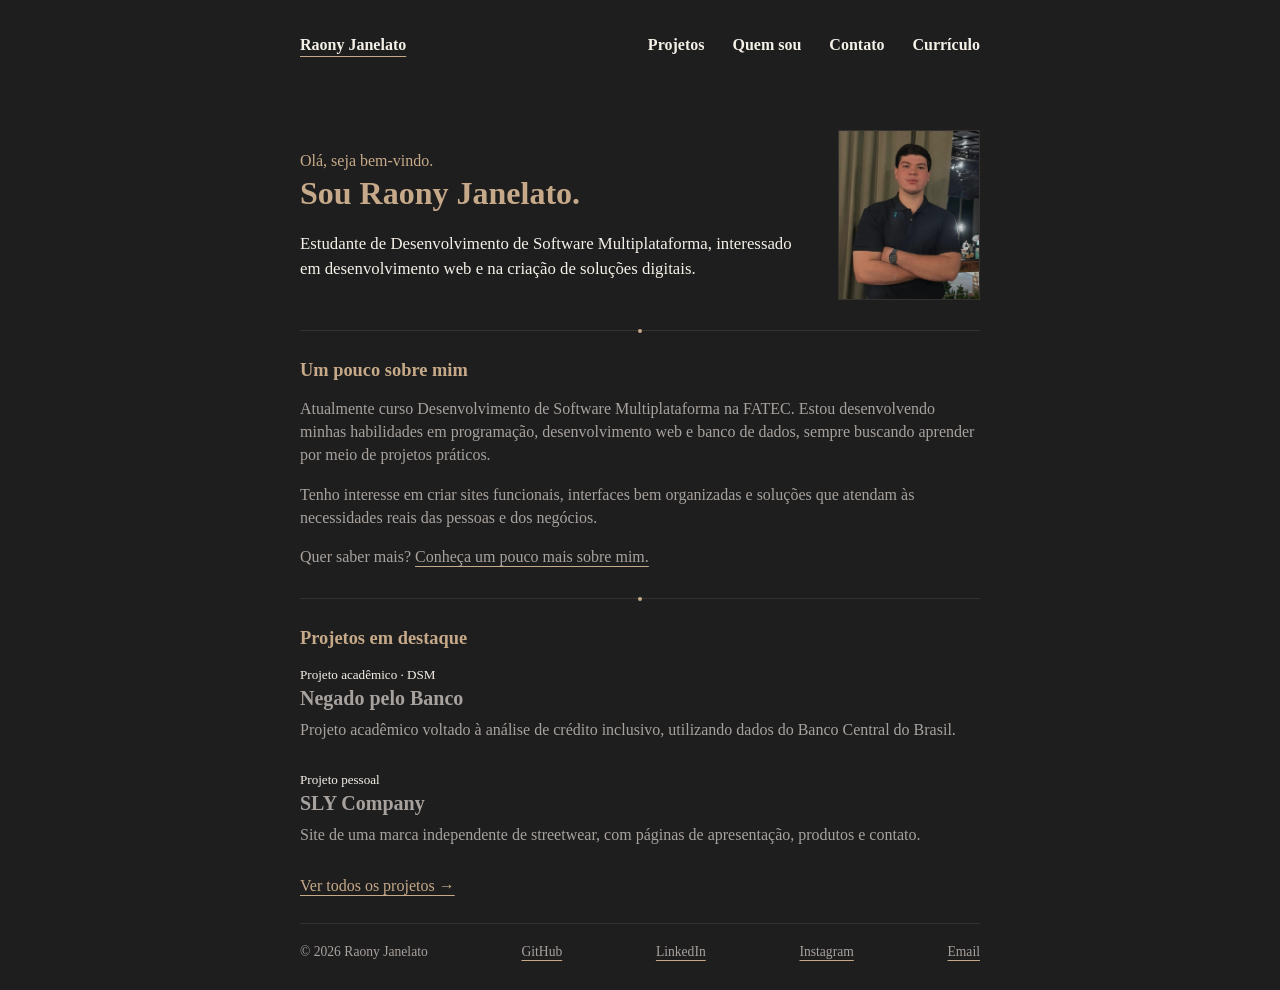
<file: index.html>
<!DOCTYPE html>
<html lang="pt-BR">
<head>
  <meta charset="UTF-8">
  <meta name="viewport" content="width=device-width, initial-scale=1.0">
  <meta name="description" content="Portfólio acadêmico de Raony Janelato, estudante de Desenvolvimento de Software Multiplataforma.">
  <title>Raony Janelato — Portfólio</title>
  <link rel="stylesheet" href="css/style.css">
</head>
<body>
  <header class="site-header">
    <nav class="nav" aria-label="Navegação principal">
      <a class="brand active" href="index.html">Raony Janelato</a>
      <a href="projetos.html">Projetos</a>
      <a href="sobre.html">Quem sou</a>
      <a href="contato.html">Contato</a>
      <a class="nav-button" href="curriculo.html">Currículo</a>
    </nav>
  </header>

  <main class="container">
    <section class="intro">
      <div class="intro-copy">
        <p class="eyebrow">Olá, seja bem-vindo.</p>
        <h1>Sou Raony Janelato.</h1>
        <p class="lead">Estudante de Desenvolvimento de Software Multiplataforma, interessado em desenvolvimento web e na criação de soluções digitais.</p>
      </div>
      <img class="profile-photo" src="img/WhatsApp Image 2026-10-25 at 18.58.22.jpeg" alt="Foto de Raony Janelato">
    </section>

    <div class="separator"><span></span></div>

    <section class="text-section">
      <h2>Um pouco sobre mim</h2>
      <p>Atualmente curso Desenvolvimento de Software Multiplataforma na FATEC. Estou desenvolvendo minhas habilidades em programação, desenvolvimento web e banco de dados, sempre buscando aprender por meio de projetos práticos.</p>
      <p>Tenho interesse em criar sites funcionais, interfaces bem organizadas e soluções que atendam às necessidades reais das pessoas e dos negócios.</p>
      <p>Quer saber mais? <a href="sobre.html">Conheça um pouco mais sobre mim.</a></p>
    </section>

    <div class="separator"><span></span></div>

    <section class="text-section recent-projects">
      <h2>Projetos em destaque</h2>
      <article class="project-preview">
        <p class="date">Projeto acadêmico · DSM</p>
        <h3><a href="projetos.html#negado-pelo-banco">Negado pelo Banco</a></h3>
        <p>Projeto acadêmico voltado à análise de crédito inclusivo, utilizando dados do Banco Central do Brasil.</p>
      </article>
      <article class="project-preview">
        <p class="date">Projeto pessoal</p>
        <h3><a href="projetos.html#sly-company">SLY Company</a></h3>
        <p>Site de uma marca independente de streetwear, com páginas de apresentação, produtos e contato.</p>
      </article>
      <p class="more-link"><a href="projetos.html">Ver todos os projetos →</a></p>
    </section>
  </main>

  <footer class="footer">
    <p>© 2026 Raony Janelato</p>
    <a href="https://github.com/Raony0" target="_blank" rel="noopener noreferrer">GitHub</a>
    <a href="https://www.linkedin.com/in/raony-janelato-729b18428/" target="_blank" rel="noopener noreferrer">LinkedIn</a>
    <a href="https://www.instagram.com/raonyjanelato/" target="_blank" rel="noopener noreferrer">Instagram</a>
    <a href="mailto:raony.janelato@gmail.com" target="_blank" rel="noopener noreferrer">Email</a>
  </footer>
</body>
</html>
</file>
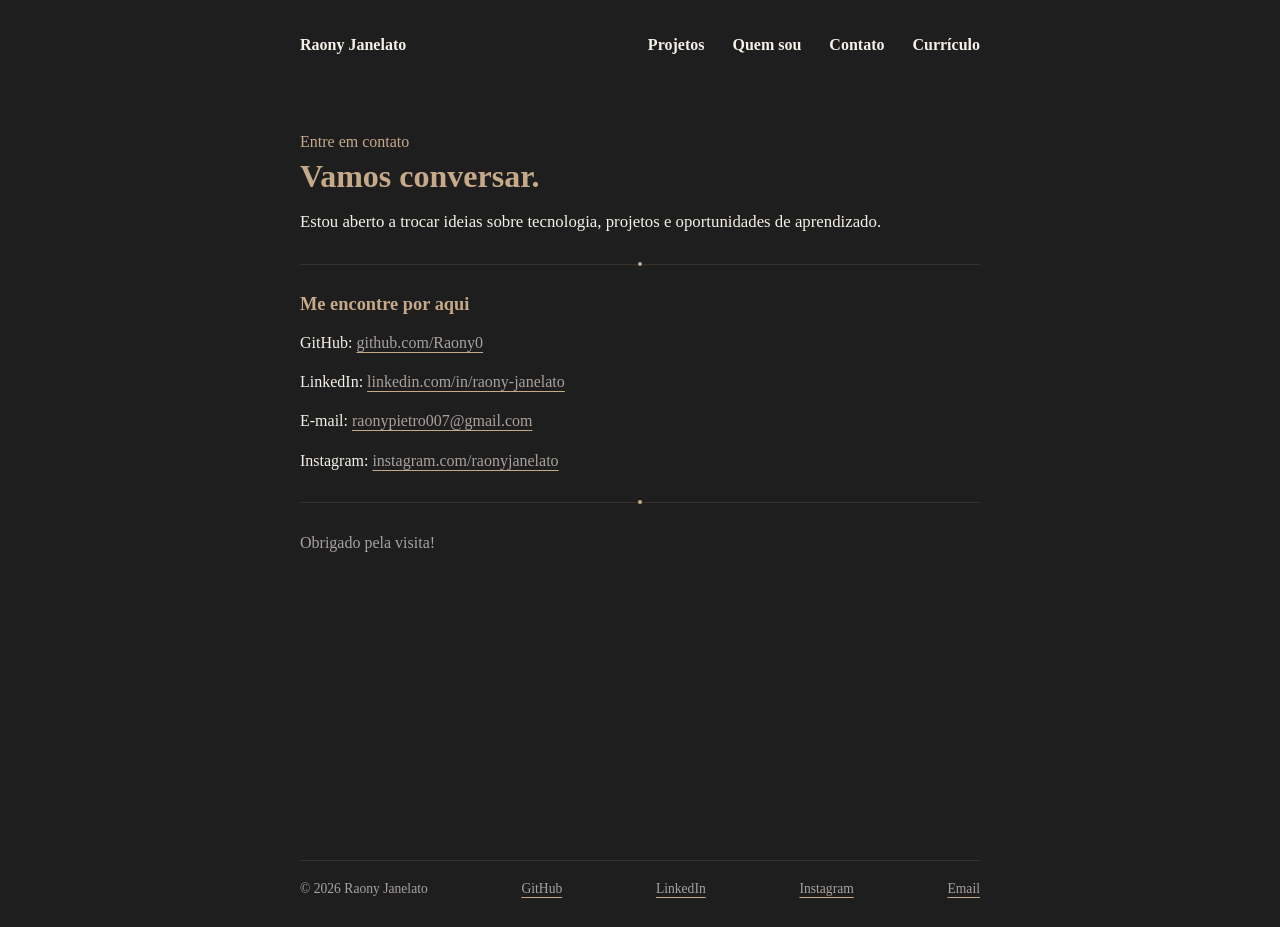
<file: contato.html>
<!DOCTYPE html>
<html lang="pt-BR">
<head>
  <meta charset="UTF-8">
  <meta name="viewport" content="width=device-width, initial-scale=1.0">
  <meta name="description" content="Contato e redes de Raony Janelato.">
  <title>Contato — Raony Janelato</title>
  <link rel="stylesheet" href="css/style.css">
</head>
<body>
  <header class="site-header">
    <nav class="nav" aria-label="Navegação principal">
      <a class="brand" href="index.html">Raony Janelato</a>
      <a href="projetos.html">Projetos</a>
      <a href="sobre.html">Quem sou</a>
      <a href="contato.html">Contato</a>
      <a class="nav-button" href="curriculo.html">Currículo</a>
    </nav>
  </header>

  <main class="container">
    <section class="page-heading">
      <p class="eyebrow">Entre em contato</p>
      <h1>Vamos conversar.</h1>
      <p class="lead">Estou aberto a trocar ideias sobre tecnologia, projetos e oportunidades de aprendizado.</p>
    </section>

    <div class="separator"><span></span></div>

    <section class="text-section contact-list">
      <h2>Me encontre por aqui</h2>
      <p><strong>GitHub:</strong> <a href="https://github.com/Raony0" target="_blank" rel="noopener noreferrer">github.com/Raony0</a></p>
      <p><strong>LinkedIn:</strong> <a href="https://www.linkedin.com/in/raony-janelato-729b18428/" target="_blank" rel="noopener noreferrer">linkedin.com/in/raony-janelato</a></p>
      <p><strong>E-mail:</strong> <a href="mailto:raonypietro007@gmail.com">raonypietro007@gmail.com</a></p>
      <p><strong>Instagram:</strong> <a href="https://www.instagram.com/raonyjanelato" target="_blank" rel="noopener noreferrer">instagram.com/raonyjanelato</a></p>
    </section>

    <div class="separator"><span></span></div>

    <section class="text-section">
      <p>Obrigado pela visita!</p>
    </section>
  </main>

  <footer class="footer">
    <p>© 2026 Raony Janelato</p>
    <a href="https://github.com/Raony0" target="_blank" rel="noopener noreferrer">GitHub</a>
    <a href="https://www.linkedin.com/in/raony-janelato-729b18428/" target="_blank" rel="noopener noreferrer">LinkedIn</a>
    <a href="https://www.instagram.com/raonyjanelato/" target="_blank" rel="noopener noreferrer">Instagram</a>
    <a href="mailto:raony.janelato@gmail.com" target="_blank" rel="noopener noreferrer">Email</a>
  </footer>
</body>
</html>
</file>
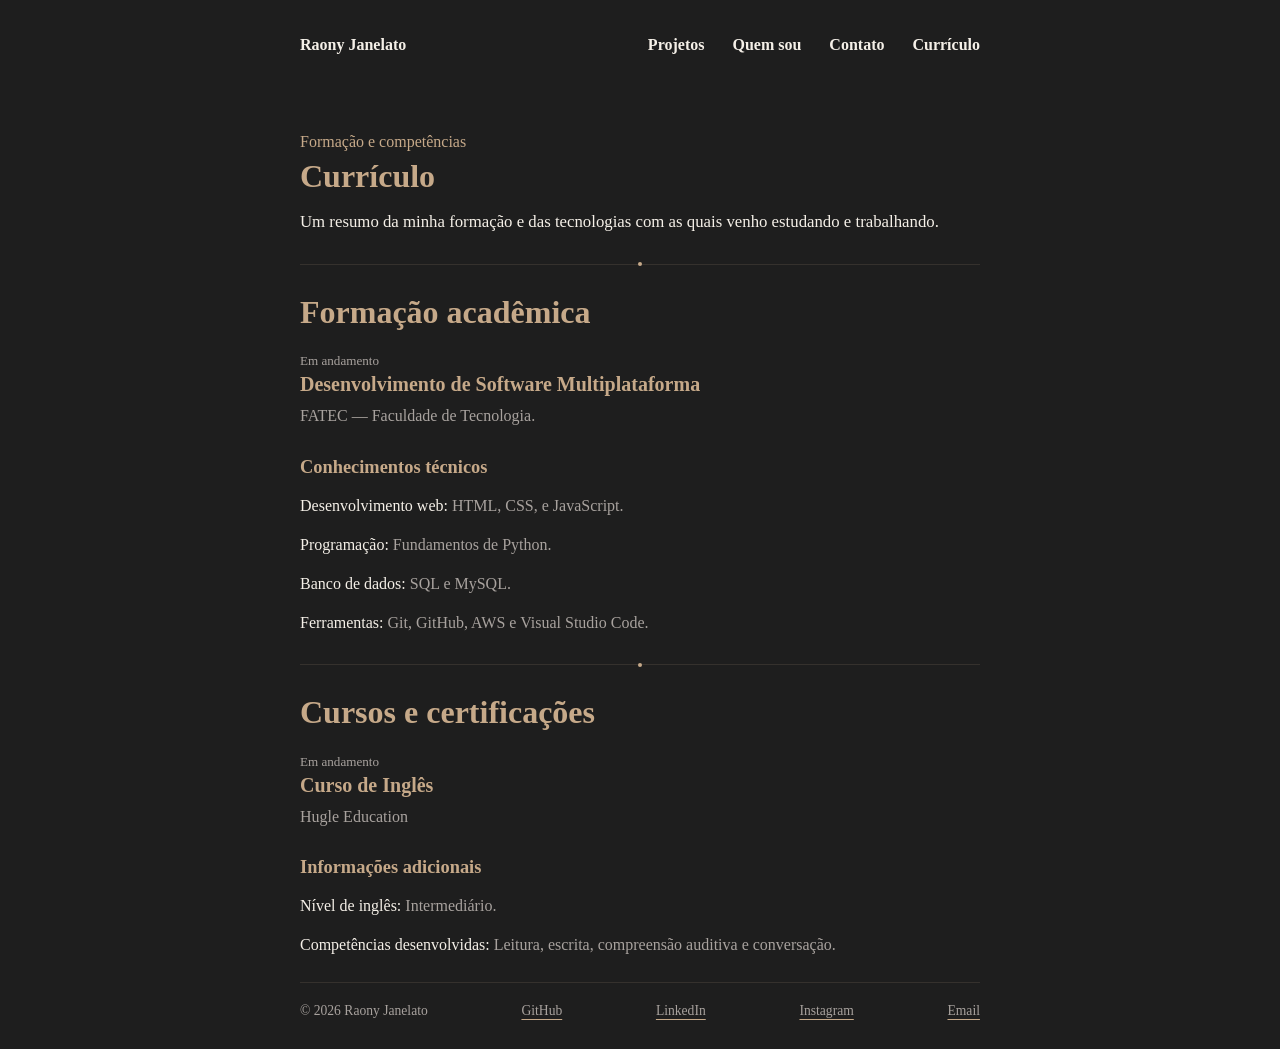
<file: curriculo.html>
<!DOCTYPE html>
<html lang="pt-BR">
<head>
  <meta charset="UTF-8">
  <meta name="viewport" content="width=device-width, initial-scale=1.0">
  <meta name="description" content="Formação e competências de Raony Janelato.">
  <title>Currículo — Raony Janelato</title>
  <link rel="stylesheet" href="css/style.css">
</head>
<body>
  <header class="site-header">
    <nav class="nav" aria-label="Navegação principal">
      <a class="brand" href="index.html">Raony Janelato</a>
      <a href="projetos.html">Projetos</a>
      <a href="sobre.html">Quem sou</a>
      <a href="contato.html">Contato</a>
      <a class="nav-button active-button" href="curriculo.html">Currículo</a>
    </nav>
  </header>

  <main class="container">
    <section class="page-heading">
      <p class="eyebrow">Formação e competências</p>
      <h1>Currículo</h1>
      <p class="lead">Um resumo da minha formação e das tecnologias com as quais venho estudando e trabalhando.</p>
    </section>

    <div class="separator"><span></span></div>

    <section class="text-section">
      <h1>Formação acadêmica</h1>
      <article class="resume-item">
        <p class="date">Em andamento</p>
        <h3>Desenvolvimento de Software Multiplataforma</h3>
        <p>FATEC — Faculdade de Tecnologia.</p>
      </article>
    </section>

    <section class="text-section">
      <h2>Conhecimentos técnicos</h2>
      <p><strong>Desenvolvimento web:</strong> HTML, CSS, e JavaScript.</p>
      <p><strong>Programação:</strong> Fundamentos de Python.</p>
      <p><strong>Banco de dados:</strong> SQL e MySQL.</p>
      <p><strong>Ferramentas:</strong> Git, GitHub, AWS e Visual Studio Code.</p>
    </section>
    
    <div class="separator"><span></span></div>
    
    <section class="text-section">
      <h1>Cursos e certificações</h1>
      <article class="resume-item">
        <p class="date">Em andamento</p>
        <h3>Curso de Inglês</h3>
        <p>Hugle Education</p>
      </article>
    </section>

    <section class="text-section">
      <h2>Informações adicionais</h2>
      <p><strong>Nível de inglês:</strong> Intermediário.</p>
      <p><strong>Competências desenvolvidas:</strong> Leitura, escrita, compreensão auditiva e conversação.</p>
    </section>
  </main>

  <footer class="footer">
    <p>© 2026 Raony Janelato</p>
    <a href="https://github.com/Raony0" target="_blank" rel="noopener noreferrer">GitHub</a>
    <a href="https://www.linkedin.com/in/raony-janelato-729b18428/" target="_blank" rel="noopener noreferrer">LinkedIn</a>
    <a href="https://www.instagram.com/raonyjanelato/" target="_blank" rel="noopener noreferrer">Instagram</a>
    <a href="mailto:raony.janelato@gmail.com" target="_blank" rel="noopener noreferrer">Email</a>
  </footer>
</body>
</html>
</file>
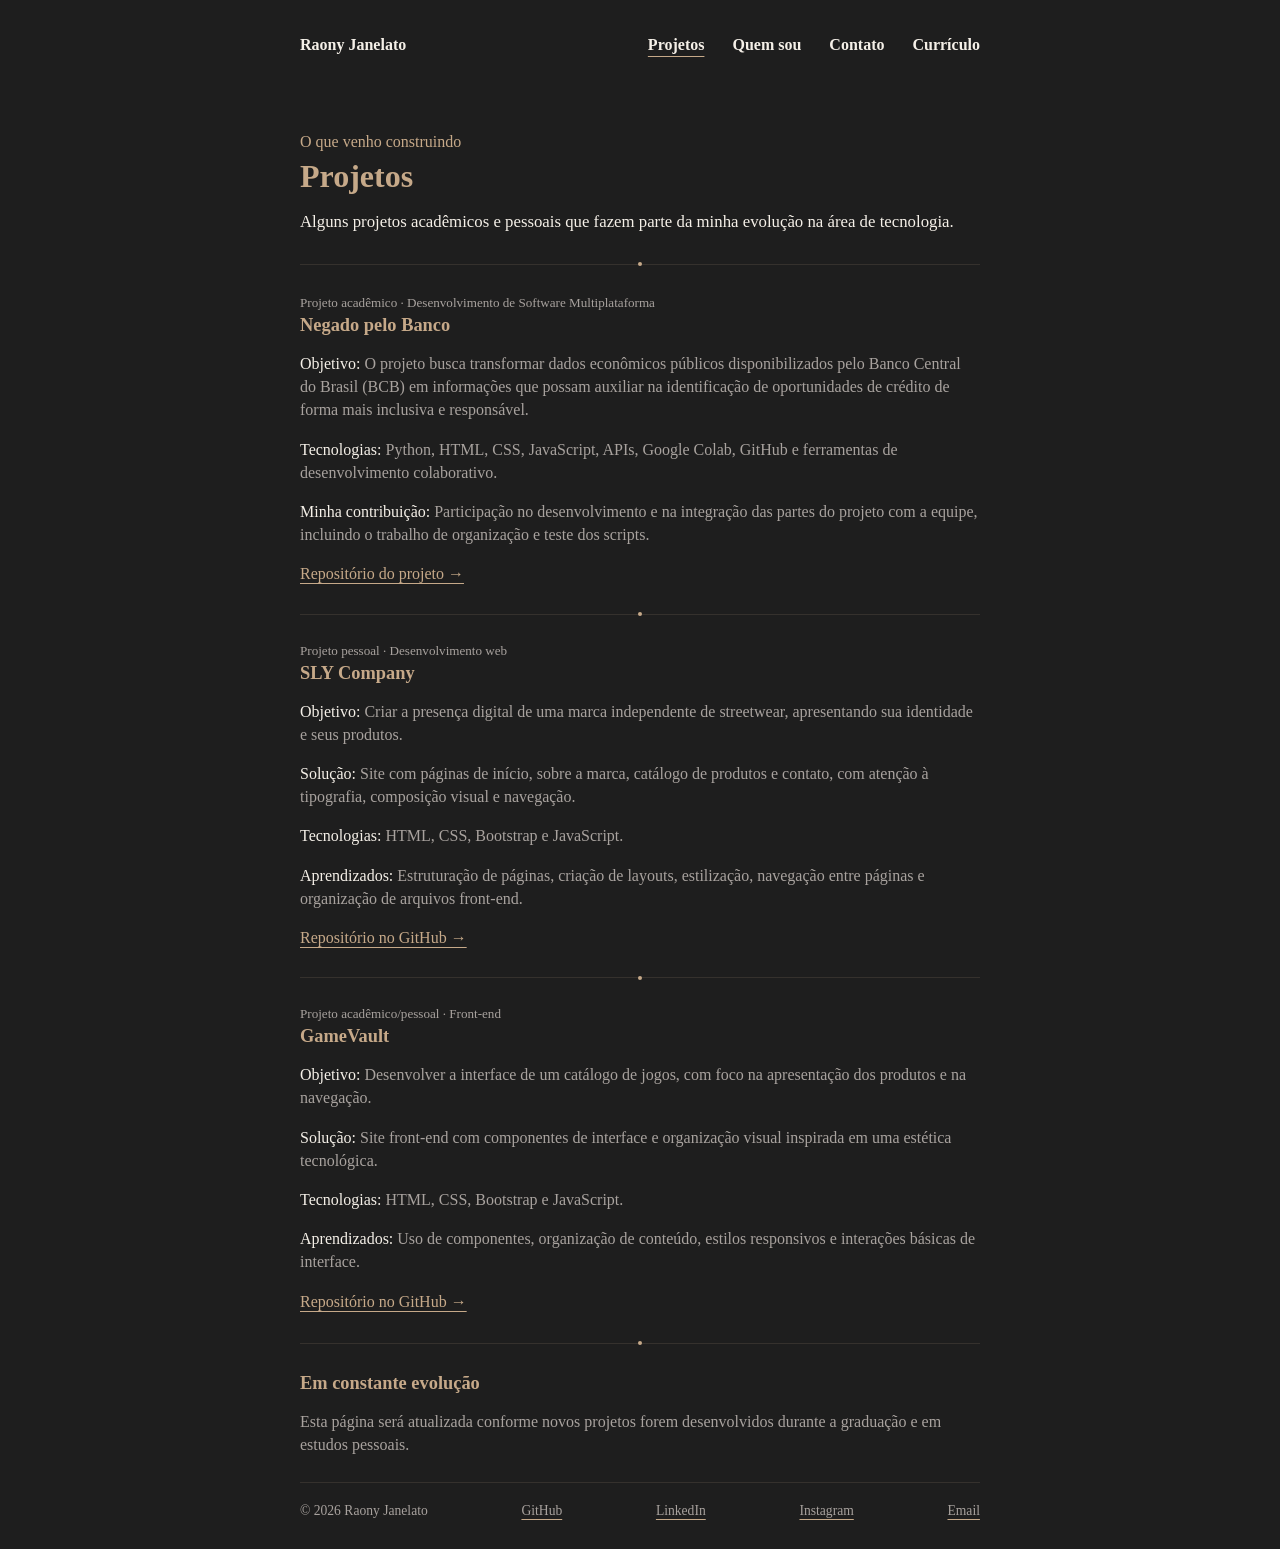
<file: projetos.html>
<!DOCTYPE html>
<html lang="pt-BR">
<head>
  <meta charset="UTF-8">
  <meta name="viewport" content="width=device-width, initial-scale=1.0">
  <meta name="description" content="Projetos acadêmicos, profissionais e pessoais de Raony Janelato.">
  <title>Projetos — Raony Janelato</title>
  <link rel="stylesheet" href="css/style.css">
</head>
<body>
  <header class="site-header">
    <nav class="nav" aria-label="Navegação principal">
      <a class="brand" href="index.html">Raony Janelato</a>
      <a class="active" href="projetos.html">Projetos</a>
      <a href="sobre.html">Quem sou</a>
      <a href="contato.html">Contato</a>
      <a class="nav-button" href="curriculo.html">Currículo</a>
    </nav>
  </header>

  <main class="container">
    <section class="page-heading">
      <p class="eyebrow">O que venho construindo</p>
      <h1>Projetos</h1>
      <p class="lead">Alguns projetos acadêmicos e pessoais que fazem parte da minha evolução na área de tecnologia.</p>
    </section>

    <div class="separator"><span></span></div>

    <section class="text-section project-list">
      <article class="project" id="negado-pelo-banco">
        <p class="date">Projeto acadêmico · Desenvolvimento de Software Multiplataforma</p>
        <h2>Negado pelo Banco</h2>
        <p><strong>Objetivo:</strong> O projeto busca transformar dados econômicos públicos disponibilizados pelo Banco Central do Brasil (BCB) em informações que possam auxiliar na identificação de oportunidades de crédito de forma mais inclusiva e responsável.</p>
        <p><strong>Tecnologias:</strong> Python, HTML, CSS, JavaScript, APIs, Google Colab, GitHub e ferramentas de desenvolvimento colaborativo.</p>
        <p><strong>Minha contribuição:</strong> Participação no desenvolvimento e na integração das partes do projeto com a equipe, incluindo o trabalho de organização e teste dos scripts.</p>
        <p class="project-links"><a href="https://github.com/Time00-dev/api1--semestre" target="_blank" rel="noopener noreferrer">Repositório do projeto →</a></p>
      </article>

      <div class="separator inner-separator"><span></span></div>

      <article class="project" id="sly-company">
        <p class="date">Projeto pessoal · Desenvolvimento web</p>
        <h2>SLY Company</h2>
        <p><strong>Objetivo:</strong> Criar a presença digital de uma marca independente de streetwear, apresentando sua identidade e seus produtos.</p>
        <p><strong>Solução:</strong> Site com páginas de início, sobre a marca, catálogo de produtos e contato, com atenção à tipografia, composição visual e navegação.</p>
        <p><strong>Tecnologias:</strong> HTML, CSS, Bootstrap e JavaScript.</p>
        <p><strong>Aprendizados:</strong> Estruturação de páginas, criação de layouts, estilização, navegação entre páginas e organização de arquivos front-end.</p>
        <p class="project-links"><a href="https://github.com/Raony0/SLY_CompanyV2" target="_blank" rel="noopener noreferrer">Repositório no GitHub →</a></p>
      </article>

      <div class="separator inner-separator"><span></span></div>

      <article class="project" id="gamevault">
        <p class="date">Projeto acadêmico/pessoal · Front-end</p>
        <h2>GameVault</h2>
        <p><strong>Objetivo:</strong> Desenvolver a interface de um catálogo de jogos, com foco na apresentação dos produtos e na navegação.</p>
        <p><strong>Solução:</strong> Site front-end com componentes de interface e organização visual inspirada em uma estética tecnológica.</p>
        <p><strong>Tecnologias:</strong> HTML, CSS, Bootstrap e JavaScript.</p>
        <p><strong>Aprendizados:</strong> Uso de componentes, organização de conteúdo, estilos responsivos e interações básicas de interface.</p>
        <p class="project-links"><a href="https://github.com/Raony0/GameVault" target="_blank" rel="noopener noreferrer">Repositório no GitHub →</a></p>
      </article>
    </section>

    <div class="separator"><span></span></div>
    <section class="text-section">
      <h2>Em constante evolução</h2>
      <p>Esta página será atualizada conforme novos projetos forem desenvolvidos durante a graduação e em estudos pessoais.</p>
    </section>
  </main>

  <footer class="footer">
    <p>© 2026 Raony Janelato</p>
    <a href="https://github.com/Raony0" target="_blank" rel="noopener noreferrer">GitHub</a>
    <a href="https://www.linkedin.com/in/raony-janelato-729b18428/" target="_blank" rel="noopener noreferrer">LinkedIn</a>
    <a href="https://www.instagram.com/raonyjanelato/" target="_blank" rel="noopener noreferrer">Instagram</a>
    <a href="mailto:raony.janelato@gmail.com" target="_blank" rel="noopener noreferrer">Email</a>
  </footer>
</body>
</html>
</file>
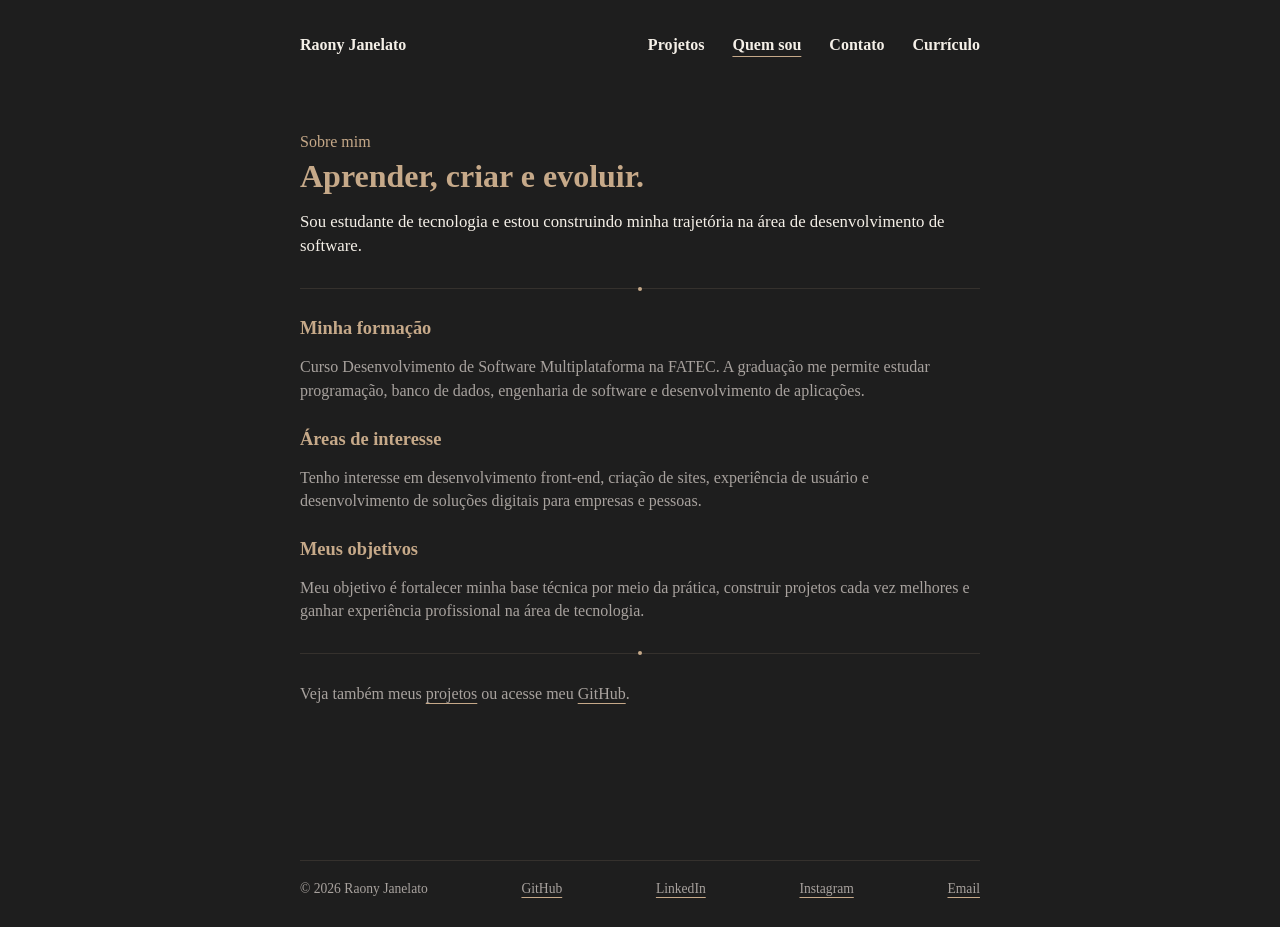
<file: sobre.html>
<!DOCTYPE html>
<html lang="pt-BR">
<head>
  <meta charset="UTF-8">
  <meta name="viewport" content="width=device-width, initial-scale=1.0">
  <meta name="description" content="Sobre Raony Janelato.">
  <title>Quem sou — Raony Janelato</title>
  <link rel="stylesheet" href="css/style.css">
</head>
<body>
  <header class="site-header">
    <nav class="nav" aria-label="Navegação principal">
      <a class="brand" href="index.html">Raony Janelato</a>
      <a href="projetos.html">Projetos</a>
      <a class="active" href="sobre.html">Quem sou</a>
      <a href="contato.html">Contato</a>
      <a class="nav-button" href="curriculo.html">Currículo</a>
    </nav>
  </header>

  <main class="container">
    <section class="page-heading">
      <p class="eyebrow">Sobre mim</p>
      <h1>Aprender, criar e evoluir.</h1>
      <p class="lead">Sou estudante de tecnologia e estou construindo minha trajetória na área de desenvolvimento de software.</p>
    </section>

    <div class="separator"><span></span></div>

    <section class="text-section">
      <h2>Minha formação</h2>
      <p>Curso Desenvolvimento de Software Multiplataforma na FATEC. A graduação me permite estudar programação, banco de dados, engenharia de software e desenvolvimento de aplicações.</p>
    </section>

    <section class="text-section">
      <h2>Áreas de interesse</h2>
      <p>Tenho interesse em desenvolvimento front-end, criação de sites, experiência de usuário e desenvolvimento de soluções digitais para empresas e pessoas.</p>
    </section>

    <section class="text-section">
      <h2>Meus objetivos</h2>
      <p>Meu objetivo é fortalecer minha base técnica por meio da prática, construir projetos cada vez melhores e ganhar experiência profissional na área de tecnologia.</p>
    </section>

    <div class="separator"><span></span></div>

    <section class="text-section">
      <p>Veja também meus <a href="projetos.html">projetos</a> ou acesse meu <a href="https://github.com/Raony0" target="_blank" rel="noopener noreferrer">GitHub</a>.</p>
    </section>
  </main>

  <footer class="footer">
    <p>© 2026 Raony Janelato</p>
    <a href="https://github.com/Raony0" target="_blank" rel="noopener noreferrer">GitHub</a>
    <a href="https://www.linkedin.com/in/raony-janelato-729b18428/" target="_blank" rel="noopener noreferrer">LinkedIn</a>
    <a href="https://www.instagram.com/raonyjanelato/" target="_blank" rel="noopener noreferrer">Instagram</a>
    <a href="mailto:raony.janelato@gmail.com" target="_blank" rel="noopener noreferrer">Email</a>
  </footer>
</body>
</html>
</file>
<file: css/style.css>
/* Define as cores principais e a largura padrão do conteúdo do site. */
:root {
  --background: #1e1e1e; /* Cor de fundo da página. */
  --text: #f5f0e8; /* Cor principal dos textos. */
  --accent: #c6a989; /* Cor de destaque para títulos e detalhes. */
  --muted: #a8a29e; /* Cor dos textos secundários. */
  --line: #35312d; /* Cor das linhas separadoras. */
  --content-width: 680px; /* Largura máxima do conteúdo. */
}
/* Faz com que o padding e a borda sejam incluídos no tamanho dos elementos. */
* {
  box-sizing: border-box;
}
/* Ativa a rolagem suave ao navegar para outras partes da página. */
html {
  scroll-behavior: smooth;
}
/* Define o estilo geral da página. */
body {
  margin: 0; /* Remove a margem padrão do navegador. */
  background: var(--background); /* Aplica a cor de fundo. */
  color: var(--text); /* Define a cor padrão dos textos. */
  font-family: Georgia, "Times New Roman", serif; /* Define as fontes do site. */
  font-size: 16px; /* Define o tamanho padrão do texto. */
  line-height: 1.45; /* Define o espaçamento entre as linhas. */
}
/* Define a aparência padrão dos links. */
a {
  color: var(--text); /* Define a cor dos links. */
  text-decoration: underline; /* Adiciona sublinhado. */
  text-decoration-color: var(--accent); /* Define a cor do sublinhado. */
  text-underline-offset: 4px; /* Afasta o sublinhado do texto. */
  transition: color 0.2s ease; /* Suaviza a mudança de cor. */
}
/* Muda a cor dos links quando o mouse passa sobre eles ou quando recebem foco pelo teclado. */
a:hover,
a:focus-visible {
  color: var(--accent);
}
/* Define a área superior onde fica o menu. */
.site-header {
  width: 100%; /* Ocupa toda a largura disponível. */
  padding: 24px 20px 0; /* Adiciona espaço acima e nas laterais. */
}
/* Organiza os links do menu de navegação. */
.nav {
  max-width: var(--content-width); /* Limita a largura do menu. */
  margin: 0 auto; /* Centraliza o menu horizontalmente. */
  display: flex; /* Organiza os links com Flexbox. */
  justify-content: flex-end; /* Alinha os itens à direita. */
  align-items: center; /* Centraliza os itens verticalmente. */
  flex-wrap: wrap; /* Permite que os itens quebrem linha. */
  gap: 12px 28px; /* Define os espaços entre os links. */
  min-height: 42px; /* Define a altura mínima do menu. */
}
/* Define a aparência dos links do menu. */
.nav a {
  font-weight: bold; /* Deixa os textos em negrito. */
  text-decoration: none; /* Remove o sublinhado padrão. */
  white-space: nowrap; /* Evita que o texto quebre em várias linhas. */
}
/* Mantém o nome do portfólio à esquerda do menu. */
.nav .brand {
  margin-right: auto; /* Empurra os outros links para a direita. */
}
/* Destaca o link correspondente à página atual, exceto o botão. */
.nav .active:not(.nav-button) {
  text-decoration: underline; /* Adiciona sublinhado ao link ativo. */
  text-decoration-color: var(--accent); /* Usa a cor de destaque. */
  text-underline-offset: 6px; /* Afasta o sublinhado do texto. */
}
/* Define a área principal de conteúdo das páginas. */
.container {
  width: min(var(--content-width), calc(100% - 40px)); /* Limita a largura e preserva margens laterais. */
  margin: 64px auto 0; /* Centraliza o conteúdo e adiciona espaço acima. */
  min-height: calc(100vh - 170px); /* Ajuda a manter o rodapé próximo ao fim da página. */
}
/* Organiza o texto de apresentação e a foto lado a lado. */
.intro {
  display: flex; /* Coloca os elementos em uma linha. */
  align-items: center; /* Alinha o texto e a foto verticalmente. */
  justify-content: space-between; /* Distribui o espaço entre os elementos. */
  gap: 28px; /* Define a distância entre o texto e a foto. */
}
/* Permite que o texto de apresentação ocupe o espaço disponível. */
.intro-copy {
  flex: 1; /* Faz o texto crescer para ocupar o espaço restante. */
  min-width: 0; /* Permite que o conteúdo encolha sem estourar o layout. */
}
/* Estiliza pequenos textos introdutórios acima dos títulos. */
.eyebrow {
  margin: 0 0 2px; /* Remove margens desnecessárias e deixa um pequeno espaço abaixo. */
  color: var(--accent); /* Aplica a cor bege. */
}
/* Define características compartilhadas pelos títulos. */
h1,
h2,
h3 {
  color: var(--accent); /* Usa a cor de destaque nos títulos. */
  line-height: 1.2; /* Aproxima as linhas dos títulos. */
}
/* Estiliza o título principal de cada página. */
h1 {
  font-size: clamp(1.65rem, 4vw, 2rem); /* Ajusta o tamanho conforme a tela, respeitando limites. */
  margin: 0 0 20px; /* Remove a margem superior e adiciona espaço abaixo. */
}
/* Estiliza os títulos das seções. */
h2 {
  font-size: 1.15rem; /* Define o tamanho do título da seção. */
  margin: 0 0 16px; /* Adiciona espaço abaixo do título. */
}
/* Estiliza títulos menores, como os nomes dos projetos. */
h3 {
  font-size: 1.25rem; /* Define o tamanho do subtítulo. */
  margin: 0 0 8px; /* Adiciona espaço abaixo. */
}
/* Define a aparência dos links que ficam dentro de títulos h3. */
h3 a {
  color: var(--accent); /* Mantém o link na cor bege. */
  text-decoration: none; /* Remove o sublinhado. */
}
/* Adiciona sublinhado ao link do título quando ele recebe interação. */
h3 a:hover {
  text-decoration: underline;
}
/* Define o espaçamento padrão dos parágrafos. */
p {
  margin: 0 0 16px; /* Remove a margem superior e adiciona espaço abaixo. */
}
/* Estiliza o texto principal da apresentação. */
.lead {
  font-size: 1.05rem; /* Deixa o texto um pouco maior que o padrão. */
  margin-bottom: 0; /* Remove a margem inferior. */
}
/* Define o tamanho e a aparência da foto de perfil. */
.profile-photo {
  display: block; /* Faz a imagem se comportar como um bloco. */
  width: 142px; /* Define a largura da foto. */
  height: 170px; /* Define a altura da foto. */
  object-fit: cover; /* Preenche a área sem distorcer a imagem. */
  object-position: center 28%; /* Ajusta o enquadramento da foto. */
  border: 1px solid var(--line); /* Adiciona uma borda discreta. */
  filter: saturate(0.85); /* Reduz um pouco a saturação das cores. */
}
/* Cria uma linha horizontal entre as seções. */
.separator {
  position: relative; /* Permite posicionar o detalhe sobre a linha. */
  height: 1px; /* Define a espessura da linha. */
  background: var(--line); /* Define a cor da linha. */
  margin: 30px 0 28px; /* Adiciona espaço acima e abaixo. */
}
/* Cria o pequeno ponto decorativo no centro da linha. */
.separator span {
  position: absolute; /* Permite posicionar o ponto sobre a linha. */
  left: 50%; /* Leva o ponto ao centro horizontal. */
  top: 50%; /* Leva o ponto ao centro vertical. */
  width: 4px; /* Define a largura do ponto. */
  height: 4px; /* Define a altura do ponto. */
  border-radius: 50%; /* Transforma o quadrado em círculo. */
  background: var(--accent); /* Aplica a cor bege. */
  transform: translate(-50%, -50%); /* Centraliza o ponto em relação à própria posição. */
}
/* Define o espaçamento externo das seções de texto. */
.text-section {
  margin: 0 0 26px; /* Adiciona espaço abaixo de cada seção. */
}
/* Aplica a cor secundária aos parágrafos das seções. */
.text-section p {
  color: var(--muted);
}
/* Destaca palavras em negrito dentro das seções. */
.text-section p strong {
  color: var(--text); /* Deixa o texto destacado mais claro. */
  font-weight: normal; /* Remove o negrito, mantendo apenas a diferença de cor. */
}
/* Define a cor padrão dos links dentro das seções. */
.text-section a {
  color: var(--muted);
}
/* Destaca os links das seções quando recebem interação. */
.text-section a:hover,
.text-section a:focus-visible {
  color: var(--accent);
}
/* Define a margem da área de título das páginas internas. */
.page-heading {
  margin-bottom: 0;
}
/* Ajusta os espaços do título principal das páginas internas. */
.page-heading h1 {
  margin-top: 4px; /* Adiciona um pequeno espaço acima do título. */
  margin-bottom: 14px; /* Define o espaço abaixo do título. */
}
/* Define o espaço inferior dos itens de projeto e currículo. */
.project-preview,
.project,
.resume-item {
  margin-bottom: 28px;
}
/* Estiliza as datas ou pequenas descrições acima dos projetos. */
.project-preview .date,
.date {
  color: var(--text); /* Usa a cor principal do texto. */
  font-size: 0.82rem; /* Deixa o texto menor. */
  margin-bottom: 2px; /* Reduz o espaço abaixo da data. */
}
/* Ajusta o espaço abaixo dos títulos dos projetos em destaque. */
.project-preview h3 {
  margin-bottom: 8px;
}
/* Remove a margem inferior do último parágrafo desses elementos. */
.project-preview p:last-child,
.project p:last-child {
  margin-bottom: 0;
}
/* Adiciona espaço acima do link para ver todos os projetos. */
.more-link {
  margin-top: 6px;
}
/* Destaca os links de navegação entre projetos. */
.more-link a,
.project-links a {
  color: var(--accent);
}
/* Define o espaçamento das linhas separadoras internas. */
.inner-separator {
  margin: 26px 0;
}
/* Estiliza observações e textos auxiliares. */
.note {
  color: var(--muted);
  font-size: 0.9rem;
}
/* Organiza os elementos do rodapé. */
.footer {
  width: min(var(--content-width), calc(100% - 40px)); /* Limita a largura e mantém margens laterais. */
  margin: 0 auto; /* Centraliza o rodapé. */
  padding: 18px 0 28px; /* Adiciona espaço interno acima e abaixo. */
  border-top: 1px solid var(--line); /* Cria uma linha acima do rodapé. */
  display: flex; /* Organiza os elementos lado a lado. */
  align-items: center; /* Alinha os elementos verticalmente. */
  justify-content: space-between; /* Coloca um elemento em cada extremidade. */
  gap: 0px; /* Define a distância entre os elementos. */
  color: var(--muted); /* Aplica a cor secundária. */
  font-size: 0.85rem; /* Reduz o tamanho do texto. */
}
/* Remove a margem do parágrafo do rodapé. */
.footer p {
  margin: 0;
}
/* Define a cor dos links do rodapé. */
.footer a {
  color: var(--muted);
}
/* Aplica ajustes quando a largura da tela é de até 560 pixels. */
@media (max-width: 560px) {
  /* Reduz o espaço superior do menu em telas menores. */
  .site-header {
    padding-top: 18px;
  }
  /* Centraliza os links e reduz o espaçamento no menu mobile. */
  .nav {
    justify-content: center;
    gap: 14px 18px;
  }
  /* Coloca o nome do portfólio em uma linha própria. */
  .nav .brand {
    width: 100%;
    margin-right: 0;
    text-align: center;
  }
  /* Reduz o espaço acima do conteúdo principal. */
  .container {
    margin-top: 42px;
  }
  /* Alinha a foto e o texto pelo topo no celular. */
  .intro {
    align-items: flex-start;
    gap: 16px;
  }
  /* Reduz o tamanho da foto em telas menores. */
  .profile-photo {
    width: 100px;
    height: 126px;
  }
  /* Ajusta o tamanho do texto de apresentação. */
  .lead {
    font-size: 1rem;
  }
  /* Alinha os elementos do rodapé pelo topo. */
  .footer {
    align-items: flex-start;
  }
}
/* Aplica ajustes adicionais em telas muito estreitas, de até 380 pixels. */
@media (max-width: 380px) {
  /* Coloca a foto acima do texto de apresentação. */
  .intro {
    flex-direction: column-reverse;
  }
  /* Diminui um pouco mais a foto em telas muito estreitas. */
  .profile-photo {
    width: 92px;
    height: 112px;
  }
}
</file>
